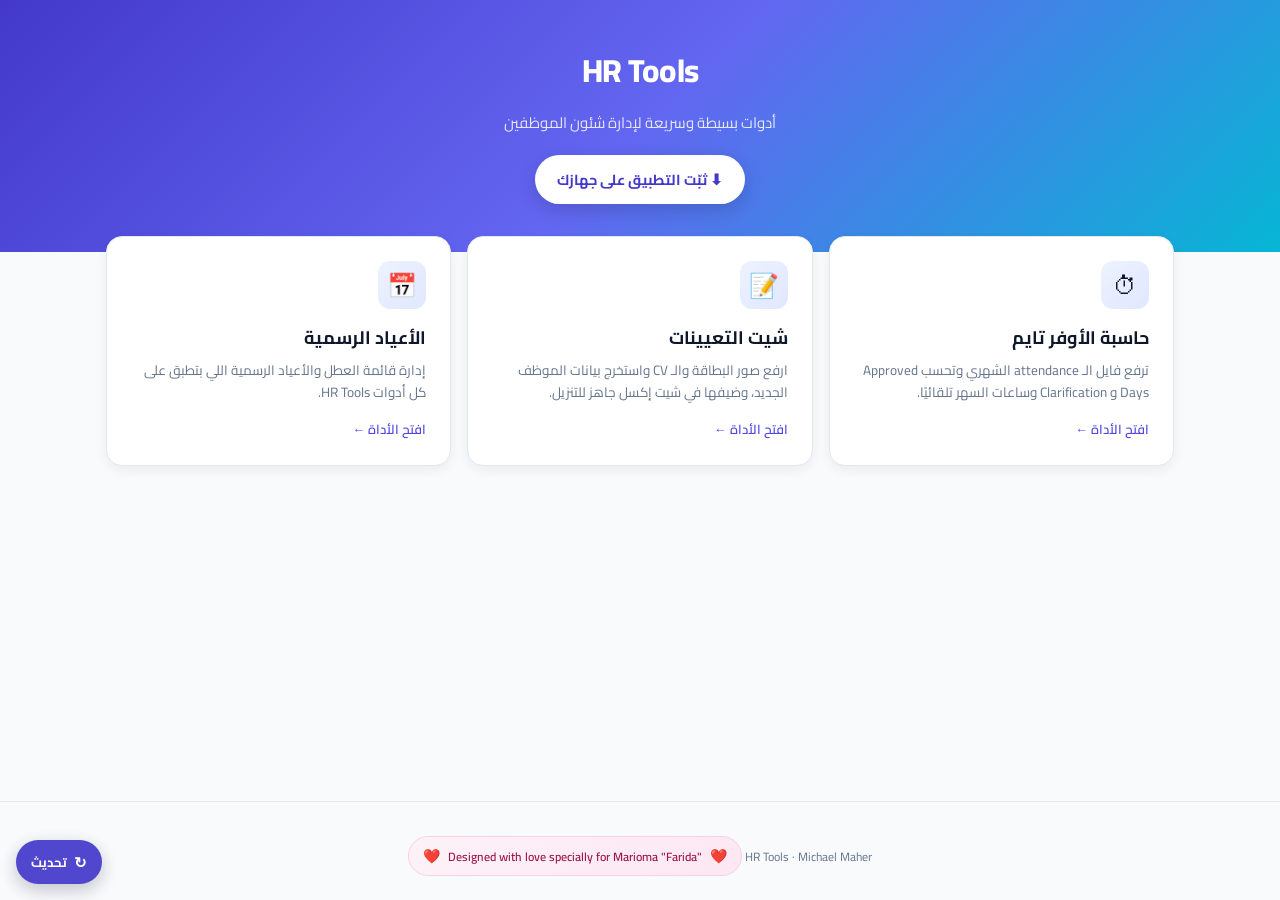
<file: index.html>
<!DOCTYPE html>
<html lang="ar" dir="rtl">
<head>
  <meta charset="UTF-8">
  <meta name="viewport" content="width=device-width, initial-scale=1.0">
  <meta name="theme-color" content="#4338ca">
  <title>HR Tools</title>
  <link rel="manifest" href="manifest.webmanifest">
  <meta name="mobile-web-app-capable" content="yes">
  <meta name="apple-mobile-web-app-capable" content="yes">
  <meta name="apple-mobile-web-app-status-bar-style" content="black-translucent">
  <meta name="apple-mobile-web-app-title" content="HR Tools">
  <link rel="apple-touch-icon" href="icons/apple-touch-icon.png">
  <link rel="preconnect" href="https://fonts.googleapis.com">
  <link rel="preconnect" href="https://fonts.gstatic.com" crossorigin>
  <link href="https://fonts.googleapis.com/css2?family=Cairo:wght@400;600;700;800&display=swap" rel="stylesheet">
  <link rel="icon" type="image/png" sizes="32x32" href="icons/favicon-32.png">
  <link rel="icon" type="image/png" sizes="48x48" href="icons/favicon-48.png">
  <meta property="og:title" content="HR Tools">
  <meta property="og:description" content="أدوات بسيطة وسريعة لإدارة شئون الموظفين">
  <meta property="og:image" content="icons/logo.png">
  <meta property="og:type" content="website">
  <style>
    *{box-sizing:border-box;margin:0;padding:0}
    body{font-family:'Cairo',sans-serif;background:#f8fafc;color:#0f172a;min-height:100vh;display:flex;flex-direction:column}
    header{background:linear-gradient(135deg,#4338ca,#6366f1 50%,#06b6d4);color:#fff;padding:40px 24px 48px;text-align:center}
    header h1{font-size:32px;font-weight:800;letter-spacing:-.02em;margin-bottom:8px}
    header p{opacity:.85;font-size:15px;max-width:600px;margin:0 auto}
    .header-logo{width:88px;height:auto;background:#fff;border-radius:22px;padding:8px;box-shadow:0 6px 24px rgba(0,0,0,.22);display:block;margin:0 auto 18px}
    main{flex:1;max-width:1100px;margin:-24px auto 0;padding:0 16px 32px;width:100%}
    .grid{display:grid;grid-template-columns:repeat(auto-fit,minmax(280px,1fr));gap:16px;margin-top:8px}
    .tool{background:#fff;border:1px solid #e2e8f0;border-radius:16px;padding:24px;box-shadow:0 4px 12px rgba(15,23,42,.06);text-decoration:none;color:inherit;transition:all .15s}
    .tool:hover{transform:translateY(-2px);box-shadow:0 12px 32px rgba(15,23,42,.1);border-color:#c7d2fe}
    .tool .ico{width:48px;height:48px;border-radius:12px;background:linear-gradient(135deg,#eef2ff,#e0e7ff);display:flex;align-items:center;justify-content:center;font-size:24px;margin-bottom:12px}
    .tool h3{font-size:18px;font-weight:700;margin-bottom:6px}
    .tool p{font-size:13.5px;color:#64748b;line-height:1.6}
    .tool .arrow{margin-top:14px;color:#4f46e5;font-size:13px;font-weight:600}
    footer{text-align:center;color:#64748b;font-size:12px;padding:24px;border-top:1px solid #e2e8f0}
    #pwa-install{margin-top:18px;display:inline-flex;align-items:center;gap:8px;background:#fff;color:#4338ca;border:0;border-radius:99px;padding:11px 22px;font-family:inherit;font-size:14.5px;font-weight:700;cursor:pointer;box-shadow:0 6px 18px rgba(15,23,42,.18);transition:transform .15s}
    #pwa-install:hover{transform:translateY(-1px)}
    .pwa-ios-hint{max-width:560px;margin:14px auto 0;background:#fff;border:1px solid #e2e8f0;border-radius:14px;padding:14px 18px;color:#334155;font-size:13.5px;line-height:1.8}
    .pwa-ios-hint b{color:#4338ca}
  </style>
</head>
<body>
  <header>
    <h1>HR Tools</h1>
    <p>أدوات بسيطة وسريعة لإدارة شئون الموظفين</p>
    <button id="pwa-install" type="button" hidden>⬇ ثبّت التطبيق على جهازك</button>
  </header>
  <main>
    <div class="grid">
      <a class="tool" href="overtime-calculator/">
        <div class="ico">⏱</div>
        <h3>حاسبة الأوفر تايم</h3>
        <p>ترفع فايل الـ attendance الشهري وتحسب Approved Days و Clarification وساعات السهر تلقائيًا.</p>
        <div class="arrow">افتح الأداة ←</div>
      </a>
      <a class="tool" href="hiring-sheet/index.html">
        <div class="ico">📝</div>
        <h3>شيت التعيينات</h3>
        <p>ارفع صور البطاقة والـ CV واستخرج بيانات الموظف الجديد، وضيفها في شيت إكسل جاهز للتنزيل.</p>
        <div class="arrow">افتح الأداة ←</div>
      </a>
      <a class="tool" href="holidays.html">
        <div class="ico">📅</div>
        <h3>الأعياد الرسمية</h3>
        <p>إدارة قائمة العطل والأعياد الرسمية اللي بتطبق على كل أدوات HR Tools.</p>
        <div class="arrow">افتح الأداة ←</div>
      </a>
    </div>
    <div id="pwa-ios-hint" class="pwa-ios-hint" hidden>
      📲 عشان تثبّت التطبيق على الآيفون: اضغط زر <b>المشاركة</b> في Safari، ثم اختار <b>«إضافة إلى الشاشة الرئيسية»</b>.
    </div>
  </main>
  <footer>
    HR Tools · Michael Maher
    <div style="margin-top:10px;display:inline-flex;align-items:center;gap:8px;background:linear-gradient(135deg,#fdf2f8,#fce7f3);border:1px solid #fbcfe8;border-radius:99px;padding:6px 14px;font-size:12px;color:#9d174d;font-weight:600;direction:ltr">
      <span style="font-size:14px">&#10084;&#65039;</span>
      Designed with love specially for Marioma "Farida"
      <span style="font-size:14px">&#10084;&#65039;</span>
    </div>
  </footer>
  <script src="pwa.js"></script>
</body>
</html>
</file>
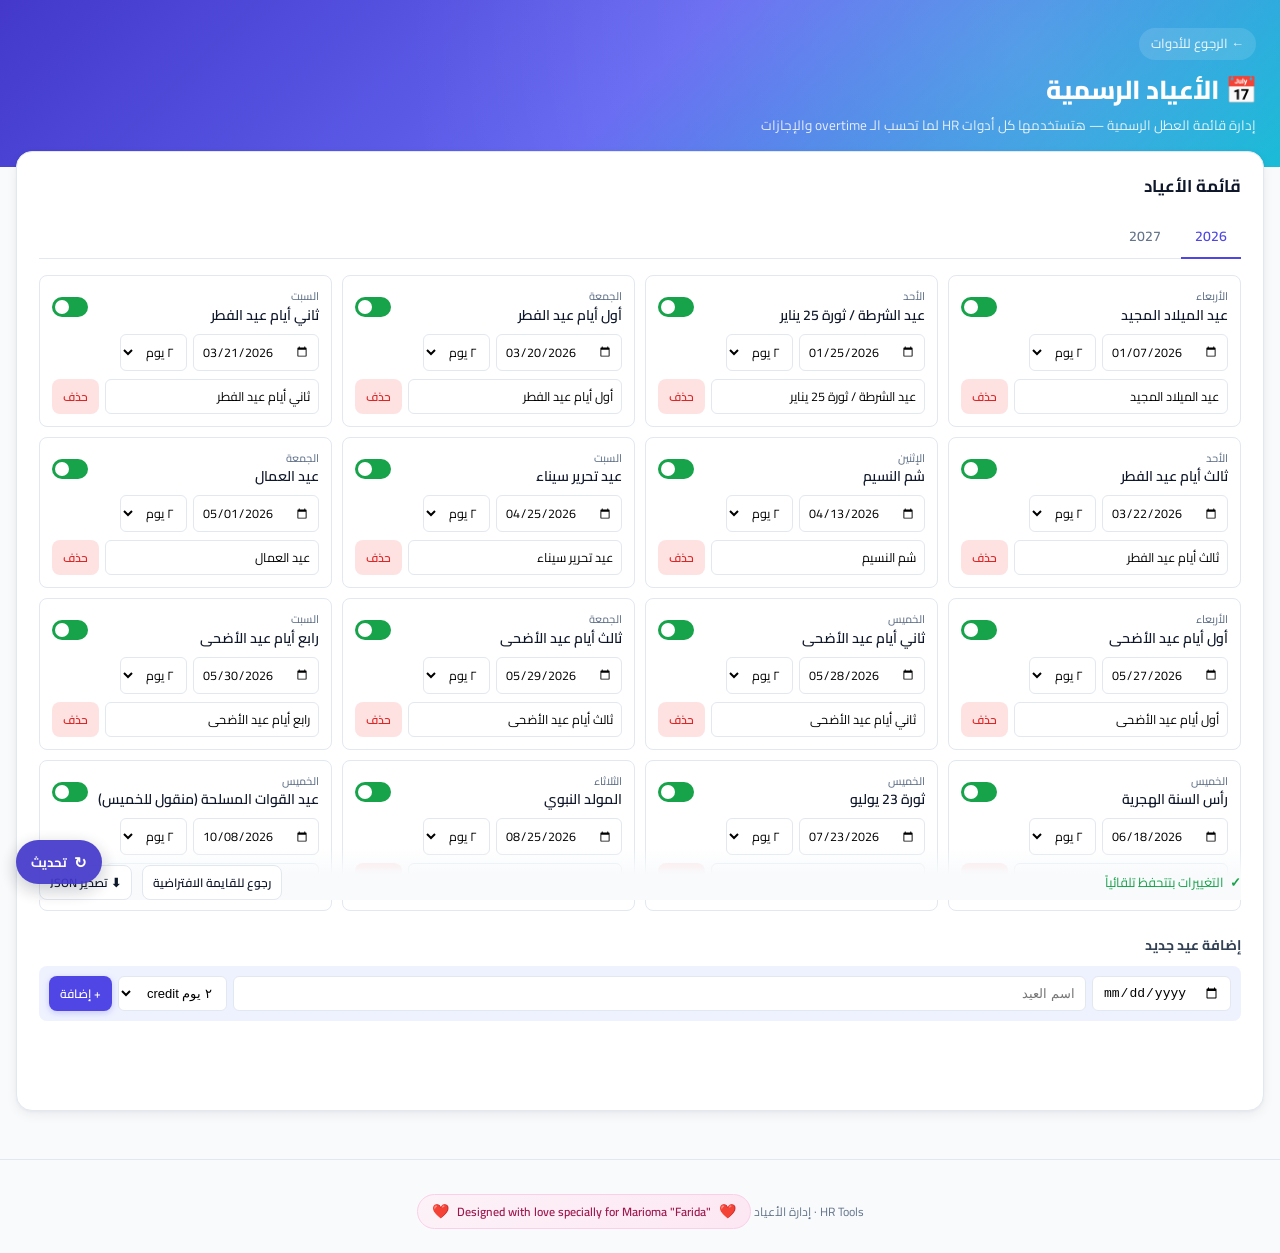
<file: holidays.html>
<!DOCTYPE html>
<html lang="ar" dir="rtl">
<head>
  <meta charset="UTF-8">
  <meta name="viewport" content="width=device-width, initial-scale=1.0, maximum-scale=5.0">
  <meta name="theme-color" content="#4338ca">
  <title>الأعياد الرسمية — HR Tools</title>
  <link rel="manifest" href="manifest.webmanifest">
  <meta name="mobile-web-app-capable" content="yes">
  <meta name="apple-mobile-web-app-capable" content="yes">
  <meta name="apple-mobile-web-app-status-bar-style" content="black-translucent">
  <meta name="apple-mobile-web-app-title" content="HR Tools">
  <link rel="apple-touch-icon" href="icons/apple-touch-icon.png">
  <link rel="stylesheet" href="overtime-calculator/style.css">
  <link rel="preconnect" href="https://fonts.googleapis.com">
  <link rel="preconnect" href="https://fonts.gstatic.com" crossorigin>
  <link rel="icon" type="image/png" sizes="32x32" href="icons/favicon-32.png">
  <link rel="icon" type="image/png" sizes="48x48" href="icons/favicon-48.png">
  <meta property="og:title" content="الأعياد الرسمية — HR Tools">
  <meta property="og:image" content="icons/logo.png">
  <meta property="og:type" content="website">
  <style>
    .holidays-page-grid {
      display: grid;
      grid-template-columns: repeat(auto-fill, minmax(280px, 1fr));
      gap: 10px;
      margin: 16px 0;
    }
    .holiday-card {
      background: var(--surface);
      border: 1px solid var(--border);
      border-radius: var(--r-sm);
      padding: 12px;
      display: flex;
      flex-direction: column;
      gap: 8px;
      transition: all .12s;
    }
    .holiday-card:hover { box-shadow: var(--shadow); border-color: var(--border-2); }
    .holiday-card.disabled { opacity: .5; background: var(--bg-2); }
    .holiday-card-head {
      display: flex;
      align-items: center;
      justify-content: space-between;
      gap: 8px;
    }
    .holiday-card-date {
      font-size: 11px;
      color: var(--muted);
      font-weight: 500;
    }
    .holiday-card-name {
      font-size: 14px;
      font-weight: 600;
      color: var(--text);
    }
    .holiday-card-row {
      display: flex;
      align-items: center;
      gap: 6px;
      flex-wrap: wrap;
    }
    .holiday-card input[type="date"],
    .holiday-card input[type="text"],
    .holiday-card select {
      padding: 5px 8px;
      border: 1px solid var(--border);
      border-radius: 6px;
      font-family: inherit;
      font-size: 12.5px;
      background: #fff;
    }
    .holiday-card input[type="text"] { flex: 1; min-width: 0; }
    .switch {
      position: relative;
      display: inline-block;
      width: 36px;
      height: 20px;
      flex-shrink: 0;
    }
    .switch input { opacity: 0; width: 0; height: 0; }
    .slider {
      position: absolute;
      cursor: pointer;
      inset: 0;
      background-color: #cbd5e1;
      transition: .15s;
      border-radius: 99px;
    }
    .slider:before {
      content: "";
      position: absolute;
      height: 14px;
      width: 14px;
      right: 3px;
      bottom: 3px;
      background-color: #fff;
      transition: .15s;
      border-radius: 50%;
    }
    .switch input:checked + .slider { background-color: var(--success); }
    .switch input:checked + .slider:before { transform: translateX(-16px); }

    .year-tabs {
      display: flex;
      gap: 6px;
      margin-bottom: 14px;
      border-bottom: 1px solid var(--border);
      padding-bottom: 0;
    }
    .year-tab {
      padding: 8px 14px;
      border: none;
      background: transparent;
      cursor: pointer;
      font-family: inherit;
      font-weight: 600;
      font-size: 14px;
      color: var(--muted);
      border-bottom: 2px solid transparent;
      transition: all .12s;
      margin-bottom: -1px;
    }
    .year-tab:hover { color: var(--text); }
    .year-tab.active {
      color: var(--primary);
      border-bottom-color: var(--primary);
    }

    .back-link {
      display: inline-flex;
      align-items: center;
      gap: 6px;
      color: rgba(255,255,255,.85);
      text-decoration: none;
      font-size: 13px;
      font-weight: 500;
      padding: 6px 12px;
      background: rgba(255,255,255,.12);
      border-radius: 99px;
      margin-bottom: 10px;
      transition: background .12s;
    }
    .back-link:hover { background: rgba(255,255,255,.2); }

    .save-bar {
      position: sticky;
      bottom: 0;
      background: linear-gradient(180deg, transparent, var(--bg) 50%);
      padding: 16px 0 0;
      display: flex;
      gap: 10px;
      align-items: center;
      margin-top: 16px;
    }
    .save-bar .status { flex: 1; }
  </style>
</head>
<body>
  <header>
    <a class="back-link" href="./">← الرجوع للأدوات</a>
    <h1>📅 الأعياد الرسمية</h1>
    <p>إدارة قائمة العطل الرسمية — هتستخدمها كل أدوات HR لما تحسب الـ overtime والإجازات</p>
  </header>

  <main>
    <section class="card">
      <h2>قائمة الأعياد</h2>

      <div class="year-tabs" id="year-tabs"></div>

      <div class="holidays-page-grid" id="holidays-grid"></div>

      <h3 class="subhead" style="margin-top:24px">إضافة عيد جديد</h3>
      <div class="add-holiday">
        <input id="new-hol-date" type="date">
        <input id="new-hol-name" type="text" placeholder="اسم العيد">
        <select id="new-hol-days">
          <option value="1">١ يوم credit</option>
          <option value="2" selected>٢ يوم credit</option>
          <option value="3">٣ أيام credit</option>
        </select>
        <button class="btn btn-primary btn-sm" id="btn-add-holiday">+ إضافة</button>
      </div>

      <div class="save-bar">
        <span class="status ok" id="save-status">التغييرات بتتحفظ تلقائياً</span>
        <button class="btn btn-secondary btn-sm" id="btn-reset">رجوع للقايمة الافتراضية</button>
        <button class="btn btn-secondary btn-sm" id="btn-export-json">⬇ تصدير JSON</button>
      </div>
    </section>
  </main>

  <footer>
    HR Tools · إدارة الأعياد
    <div style="margin-top:10px;display:inline-flex;align-items:center;gap:8px;background:linear-gradient(135deg,#fdf2f8,#fce7f3);border:1px solid #fbcfe8;border-radius:99px;padding:6px 14px;font-size:12px;color:#9d174d;font-weight:600;direction:ltr">
      <span style="font-size:14px">&#10084;&#65039;</span>
      Designed with love specially for Marioma "Farida"
      <span style="font-size:14px">&#10084;&#65039;</span>
    </div>
  </footer>

  <script src="overtime-calculator/holidays.js"></script>
  <script>
    const STORAGE_KEY = 'hr-tools.holidays';

    function load() {
      const saved = localStorage.getItem(STORAGE_KEY);
      if (saved) {
        try { return JSON.parse(saved); } catch { /* fall through */ }
      }
      return (window.EGYPT_HOLIDAYS || []).map(h => ({ ...h, enabled: true }));
    }
    function save(list) {
      localStorage.setItem(STORAGE_KEY, JSON.stringify(list));
      flash();
    }
    let saveTimer = null;
    function flash() {
      const el = document.getElementById('save-status');
      el.textContent = '✓ اتحفظ';
      clearTimeout(saveTimer);
      saveTimer = setTimeout(() => { el.textContent = 'التغييرات بتتحفظ تلقائياً'; }, 1500);
    }

    let holidays = load();
    let activeYear = null;

    function years() {
      const ys = new Set();
      for (const h of holidays) {
        const y = (h.date || '').slice(0, 4);
        if (y) ys.add(y);
      }
      const arr = [...ys].sort();
      return arr.length ? arr : [String(new Date().getFullYear())];
    }

    function renderTabs() {
      const ys = years();
      if (!activeYear || !ys.includes(activeYear)) activeYear = ys[0];
      const wrap = document.getElementById('year-tabs');
      wrap.innerHTML = '';
      for (const y of ys) {
        const b = document.createElement('button');
        b.className = 'year-tab' + (y === activeYear ? ' active' : '');
        b.textContent = y;
        b.addEventListener('click', () => { activeYear = y; renderTabs(); renderGrid(); });
        wrap.appendChild(b);
      }
    }

    function renderGrid() {
      const grid = document.getElementById('holidays-grid');
      grid.innerHTML = '';
      const filtered = holidays
        .map((h, idx) => ({ ...h, idx }))
        .filter(h => (h.date || '').startsWith(activeYear))
        .sort((a, b) => (a.date || '').localeCompare(b.date || ''));
      if (!filtered.length) {
        grid.innerHTML = '<p style="color:var(--muted);font-size:13px;padding:20px;text-align:center">مفيش أعياد في سنة ' + activeYear + '</p>';
        return;
      }
      for (const h of filtered) {
        const card = document.createElement('div');
        card.className = 'holiday-card' + (h.enabled === false ? ' disabled' : '');
        const d = new Date(h.date + 'T12:00:00');
        const dayName = ['الأحد','الإثنين','الثلاثاء','الأربعاء','الخميس','الجمعة','السبت'][d.getDay()];
        card.innerHTML = `
          <div class="holiday-card-head">
            <div>
              <div class="holiday-card-date">${dayName}</div>
              <div class="holiday-card-name">${escapeHtml(h.name)}</div>
            </div>
            <label class="switch">
              <input type="checkbox" data-idx="${h.idx}" data-action="toggle" ${h.enabled !== false ? 'checked' : ''}>
              <span class="slider"></span>
            </label>
          </div>
          <div class="holiday-card-row">
            <input type="date" value="${h.date}" data-idx="${h.idx}" data-action="date">
            <select data-idx="${h.idx}" data-action="days">
              <option value="1" ${h.days === 1 ? 'selected' : ''}>١ يوم</option>
              <option value="2" ${h.days === 2 ? 'selected' : ''}>٢ يوم</option>
              <option value="3" ${h.days === 3 ? 'selected' : ''}>٣ أيام</option>
            </select>
          </div>
          <div class="holiday-card-row">
            <input type="text" value="${escapeHtml(h.name)}" data-idx="${h.idx}" data-action="name" placeholder="الاسم">
            <button class="btn btn-danger btn-sm" data-idx="${h.idx}" data-action="delete">حذف</button>
          </div>
        `;
        grid.appendChild(card);
      }
    }

    function escapeHtml(s) {
      return String(s).replace(/[&<>"']/g, c => ({'&':'&amp;','<':'&lt;','>':'&gt;','"':'&quot;',"'":'&#39;'}[c]));
    }

    document.getElementById('holidays-grid').addEventListener('change', (e) => {
      const t = e.target;
      const idx = +t.dataset.idx;
      if (isNaN(idx)) return;
      const action = t.dataset.action;
      if (action === 'date') holidays[idx].date = t.value;
      else if (action === 'name') holidays[idx].name = t.value;
      else if (action === 'days') holidays[idx].days = +t.value;
      else if (action === 'toggle') holidays[idx].enabled = t.checked;
      save(holidays);
      // Re-render if date changed (year tab might shift)
      if (action === 'date') { renderTabs(); renderGrid(); }
    });
    document.getElementById('holidays-grid').addEventListener('click', (e) => {
      if (e.target.dataset?.action === 'delete') {
        const idx = +e.target.dataset.idx;
        holidays.splice(idx, 1);
        save(holidays);
        renderTabs();
        renderGrid();
      }
    });

    document.getElementById('btn-add-holiday').addEventListener('click', () => {
      const date = document.getElementById('new-hol-date').value;
      const name = document.getElementById('new-hol-name').value.trim();
      const days = +document.getElementById('new-hol-days').value;
      if (!date || !name) { alert('املأ التاريخ والاسم'); return; }
      holidays.push({ date, name, days, enabled: true });
      save(holidays);
      const y = date.slice(0, 4);
      if (years().includes(y)) activeYear = y;
      document.getElementById('new-hol-date').value = '';
      document.getElementById('new-hol-name').value = '';
      renderTabs();
      renderGrid();
    });

    document.getElementById('btn-reset').addEventListener('click', () => {
      if (!confirm('ترجع للقايمة الافتراضية؟ التعديلات الحالية هتتمسح.')) return;
      localStorage.removeItem(STORAGE_KEY);
      holidays = load();
      renderTabs();
      renderGrid();
    });

    document.getElementById('btn-export-json').addEventListener('click', () => {
      const blob = new Blob([JSON.stringify(holidays, null, 2)], { type: 'application/json' });
      const url = URL.createObjectURL(blob);
      const a = document.createElement('a');
      a.href = url;
      a.download = 'holidays.json';
      a.click();
      setTimeout(() => URL.revokeObjectURL(url), 100);
    });

    renderTabs();
    renderGrid();
  </script>
  <script src="pwa.js"></script>
</body>
</html>
</file>
<file: overtime-calculator/style.css>
@import url('https://fonts.googleapis.com/css2?family=Cairo:wght@400;500;600;700;800&family=Tajawal:wght@400;500;700;800&display=swap');

* { box-sizing: border-box; margin: 0; padding: 0; -webkit-tap-highlight-color: transparent; }

:root {
  --bg: #f8fafc;
  --bg-2: #eef2f7;
  --surface: #ffffff;
  --border: #e2e8f0;
  --border-2: #cbd5e1;
  --text: #0f172a;
  --text-2: #334155;
  --muted: #64748b;
  --primary: #4f46e5;
  --primary-hover: #4338ca;
  --primary-soft: #eef2ff;
  --accent: #06b6d4;
  --success: #16a34a;
  --success-soft: #dcfce7;
  --warning: #f59e0b;
  --warning-soft: #fef3c7;
  --danger: #dc2626;
  --danger-soft: #fee2e2;
  --shadow-sm: 0 1px 2px rgba(15,23,42,.06);
  --shadow: 0 4px 12px rgba(15,23,42,.06), 0 1px 3px rgba(15,23,42,.04);
  --shadow-lg: 0 12px 32px rgba(15,23,42,.10), 0 4px 8px rgba(15,23,42,.04);
  --r-sm: 8px;
  --r: 12px;
  --r-lg: 16px;
}

html, body { height: 100%; }
body {
  font-family: 'Cairo', 'Tajawal', 'Segoe UI', Tahoma, sans-serif;
  background: var(--bg);
  color: var(--text);
  direction: rtl;
  line-height: 1.5;
  font-size: 14px;
  -webkit-font-smoothing: antialiased;
  -moz-osx-font-smoothing: grayscale;
}

/* ─────── header ─────── */
header {
  background: linear-gradient(135deg, #4338ca 0%, #6366f1 50%, #06b6d4 100%);
  color: #fff;
  padding: 28px 24px 32px;
  position: relative;
  overflow: hidden;
}
header::before {
  content: '';
  position: absolute;
  inset: 0;
  background: radial-gradient(circle at 80% 30%, rgba(255,255,255,.15), transparent 60%);
  pointer-events: none;
}
header h1 {
  font-size: 26px;
  font-weight: 800;
  letter-spacing: -0.02em;
  position: relative;
  margin-bottom: 6px;
}
header h1 .icon {
  display: inline-block;
  width: 36px;
  height: 36px;
  background: rgba(255,255,255,.15);
  border-radius: 10px;
  vertical-align: middle;
  margin-left: 8px;
  position: relative;
}
header h1 .icon::before {
  content: '⏱';
  font-size: 20px;
  position: absolute;
  inset: 0;
  display: flex;
  align-items: center;
  justify-content: center;
}
header p {
  opacity: .85;
  font-size: 13.5px;
  font-weight: 400;
  position: relative;
  max-width: 720px;
}
.header-logo {
  width: 72px;
  height: auto;
  background: #fff;
  border-radius: 18px;
  padding: 7px;
  box-shadow: 0 6px 22px rgba(0,0,0,.22);
  display: block;
  margin: 0 auto 14px;
  position: relative;
}

main {
  max-width: 1320px;
  margin: -16px auto 0;
  padding: 0 16px 32px;
  display: grid;
  gap: 16px;
  position: relative;
}

/* ─────── cards ─────── */
.card {
  background: var(--surface);
  border: 1px solid var(--border);
  border-radius: var(--r-lg);
  padding: 22px;
  box-shadow: var(--shadow);
}
.card h2 {
  font-size: 17px;
  font-weight: 700;
  margin-bottom: 16px;
  display: flex;
  align-items: center;
  gap: 10px;
}
.card h2 .step {
  display: inline-flex;
  align-items: center;
  justify-content: center;
  width: 28px;
  height: 28px;
  border-radius: 50%;
  background: var(--primary);
  color: #fff;
  font-size: 14px;
  font-weight: 700;
}

/* ─────── dropzone ─────── */
.dropzone {
  border: 2px dashed var(--border-2);
  border-radius: var(--r);
  padding: 36px 20px;
  text-align: center;
  cursor: pointer;
  transition: all .18s ease;
  background: linear-gradient(180deg, #fafbff, #f5f7ff);
  position: relative;
}
.dropzone:hover, .dropzone.drag {
  border-color: var(--primary);
  background: linear-gradient(180deg, #eef2ff, #e0e7ff);
  transform: translateY(-1px);
}
.dropzone .upload-icon {
  font-size: 36px;
  margin-bottom: 8px;
  display: block;
  opacity: .7;
}
.dropzone p { color: var(--text-2); margin-bottom: 4px; font-size: 14px; }
.dropzone p.hint { font-size: 12px; color: var(--muted); margin-top: 6px; }
.dropzone strong { color: var(--primary); font-weight: 700; }
.dropzone input { display: none; }

/* ─────── buttons ─────── */
.btn {
  display: inline-flex;
  align-items: center;
  justify-content: center;
  gap: 6px;
  padding: 9px 16px;
  border-radius: var(--r-sm);
  border: 1px solid transparent;
  font-family: inherit;
  font-size: 14px;
  font-weight: 600;
  cursor: pointer;
  transition: all .12s ease;
  white-space: nowrap;
}
.btn:active { transform: translateY(1px); }
.btn-primary {
  background: var(--primary);
  color: #fff;
  box-shadow: 0 2px 6px rgba(79,70,229,.25);
}
.btn-primary:hover { background: var(--primary-hover); box-shadow: 0 4px 12px rgba(79,70,229,.35); }
.btn-primary:disabled { background: #94a3b8; box-shadow: none; cursor: not-allowed; }
.btn-secondary {
  background: var(--surface);
  color: var(--text);
  border-color: var(--border);
}
.btn-secondary:hover { background: var(--bg-2); border-color: var(--border-2); }
.btn-danger {
  background: var(--danger-soft);
  color: var(--danger);
  border-color: transparent;
}
.btn-danger:hover { background: #fecaca; }
.btn-success {
  background: linear-gradient(135deg, #16a34a, #15803d);
  color: #fff;
  box-shadow: 0 2px 6px rgba(22,163,74,.3);
}
.btn-success:hover { box-shadow: 0 4px 14px rgba(22,163,74,.4); }
.btn-success:disabled { background: #94a3b8; box-shadow: none; cursor: not-allowed; }
.btn-sm { padding: 5px 10px; font-size: 12px; }

/* ─────── settings grid ─────── */
.settings-grid {
  display: grid;
  grid-template-columns: repeat(auto-fit, minmax(200px, 1fr));
  gap: 14px;
  margin-bottom: 20px;
}
.setting label {
  display: block;
  font-size: 12px;
  color: var(--muted);
  margin-bottom: 6px;
  font-weight: 600;
}
.setting input, .setting select {
  width: 100%;
  padding: 9px 12px;
  border: 1px solid var(--border);
  border-radius: var(--r-sm);
  font-family: inherit;
  font-size: 14px;
  background: #fff;
  transition: border-color .12s, box-shadow .12s;
}
.setting input:focus, .setting select:focus {
  outline: none;
  border-color: var(--primary);
  box-shadow: 0 0 0 3px rgba(79,70,229,.15);
}

/* ─────── holidays ─────── */
.subhead {
  font-size: 14px;
  font-weight: 700;
  margin: 8px 0 10px;
  color: var(--text-2);
  display: flex;
  align-items: center;
  gap: 8px;
}
.subhead .badge {
  background: var(--primary-soft);
  color: var(--primary);
  font-size: 11px;
  padding: 2px 8px;
  border-radius: 99px;
  font-weight: 600;
}
.holidays-link {
  margin-right: auto;
  font-size: 12px;
  color: var(--primary);
  text-decoration: none;
  padding: 4px 10px;
  background: var(--primary-soft);
  border-radius: 6px;
  font-weight: 600;
  transition: background .12s;
}
.holidays-link:hover { background: #e0e7ff; }

.holidays-list {
  display: grid;
  grid-template-columns: repeat(auto-fill, minmax(260px, 1fr));
  gap: 8px;
  max-height: 340px;
  overflow-y: auto;
  padding: 4px;
  margin-bottom: 12px;
}
.holidays-list::-webkit-scrollbar { width: 6px; }
.holidays-list::-webkit-scrollbar-thumb { background: var(--border-2); border-radius: 99px; }

.holiday-row {
  display: flex;
  align-items: center;
  gap: 6px;
  background: var(--bg-2);
  border: 1px solid var(--border);
  border-radius: var(--r-sm);
  padding: 6px 8px;
  font-size: 12.5px;
  transition: background .12s;
}
.holiday-row:hover { background: #e2e8f0; }
.holiday-row input[type="date"] { width: 120px; padding: 4px 6px; border: 1px solid var(--border); border-radius: 6px; font-size: 12px; background: #fff; }
.holiday-row input[type="text"] { flex: 1; min-width: 60px; padding: 4px 6px; border: 1px solid var(--border); border-radius: 6px; font-size: 12px; background: #fff; }
.holiday-row select { padding: 4px 6px; border: 1px solid var(--border); border-radius: 6px; font-size: 12px; background: #fff; }
.holiday-row .del { padding: 3px 8px; font-size: 11px; line-height: 1; }

.add-holiday {
  display: flex;
  gap: 6px;
  padding: 10px;
  background: var(--primary-soft);
  border-radius: var(--r-sm);
  flex-wrap: wrap;
}
.add-holiday input, .add-holiday select { padding: 6px 10px; border: 1px solid var(--border); border-radius: 6px; font-size: 13px; background: #fff; }
.add-holiday input[type="text"] { flex: 1; min-width: 140px; }

/* ─────── status ─────── */
.actions {
  display: flex;
  gap: 10px;
  flex-wrap: wrap;
  align-items: center;
  margin-top: 14px;
}
.status {
  color: var(--muted);
  font-size: 13px;
  display: inline-flex;
  align-items: center;
  gap: 6px;
}
.status.error { color: var(--danger); }
.status.ok { color: var(--success); }
.status.ok::before { content: '✓'; font-weight: 700; }

/* ─────── summary cards ─────── */
.summary-grid {
  display: grid;
  grid-template-columns: repeat(auto-fit, minmax(150px, 1fr));
  gap: 12px;
  margin-bottom: 18px;
}
.summary-card {
  background: linear-gradient(135deg, #eef2ff, #e0e7ff);
  border: 1px solid #c7d2fe;
  border-radius: var(--r);
  padding: 16px 14px;
  text-align: center;
  position: relative;
  overflow: hidden;
}
.summary-card::before {
  content: '';
  position: absolute;
  inset: -50% -50% auto auto;
  width: 100px;
  height: 100px;
  background: radial-gradient(circle, rgba(99,102,241,.15), transparent 70%);
  pointer-events: none;
}
.summary-card.green { background: linear-gradient(135deg, #dcfce7, #bbf7d0); border-color: #86efac; }
.summary-card.green .num { color: var(--success); }
.summary-card.purple { background: linear-gradient(135deg, #f3e8ff, #e9d5ff); border-color: #d8b4fe; }
.summary-card.purple .num { color: #7c3aed; }
.summary-card.cyan { background: linear-gradient(135deg, #cffafe, #a5f3fc); border-color: #67e8f9; }
.summary-card.cyan .num { color: #0891b2; }
.summary-card.amber { background: linear-gradient(135deg, #fef3c7, #fde68a); border-color: #fcd34d; }
.summary-card.amber .num { color: #b45309; }
.summary-card.emerald { background: linear-gradient(135deg, #d1fae5, #a7f3d0); border-color: #6ee7b7; }
.summary-card.emerald .num { color: #047857; }
.summary-card.sky { background: linear-gradient(135deg, #dbeafe, #bfdbfe); border-color: #93c5fd; }
.summary-card.sky .num { color: #1d4ed8; }
.summary-card.rose { background: linear-gradient(135deg, #ffe4e6, #fecdd3); border-color: #fda4af; }
.summary-card.rose .num { color: #be123c; }

/* ─────── mode toggle ─────── */
.mode-bar {
  display: grid;
  grid-template-columns: 1fr 1fr;
  gap: 10px;
  margin-bottom: 4px;
}
.mode-btn {
  display: flex;
  align-items: center;
  gap: 12px;
  background: var(--surface);
  border: 2px solid var(--border);
  border-radius: var(--r);
  padding: 14px 18px;
  cursor: pointer;
  font-family: inherit;
  text-align: right;
  transition: all .15s;
  box-shadow: var(--shadow-sm);
}
.mode-btn:hover { border-color: var(--border-2); transform: translateY(-1px); }
.mode-btn.active {
  border-color: var(--primary);
  background: linear-gradient(135deg, #eef2ff, #e0e7ff);
  box-shadow: 0 4px 14px rgba(79,70,229,.18);
}
.mode-btn .mode-ico {
  font-size: 24px;
  width: 44px;
  height: 44px;
  display: flex;
  align-items: center;
  justify-content: center;
  background: var(--primary-soft);
  border-radius: var(--r-sm);
  flex-shrink: 0;
}
.mode-btn.active .mode-ico { background: #fff; }
.mode-btn .mode-text { display: flex; flex-direction: column; line-height: 1.3; }
.mode-btn .mode-text strong { font-size: 15px; font-weight: 800; color: var(--text); }
.mode-btn .mode-text .mode-sub { font-size: 12px; color: var(--muted); font-weight: 500; }
.mode-btn.active .mode-text strong { color: var(--primary-hover); }

/* ─────── batch mode ─────── */
.hint-block {
  font-size: 13px;
  color: var(--muted);
  line-height: 1.7;
  margin-bottom: 14px;
}
.dropzone-sm { padding: 22px 14px; }
.dropzone-sm .upload-icon { font-size: 28px; margin-bottom: 4px; }

#batch-depts {
  display: grid;
  gap: 10px;
  margin-bottom: 14px;
}
.dept-slot {
  display: grid;
  grid-template-columns: 32px 1fr 1.4fr auto auto auto;
  gap: 10px;
  align-items: center;
  background: var(--bg-2);
  border: 1px solid var(--border);
  border-radius: var(--r-sm);
  padding: 10px 12px;
  transition: all .12s;
}
.dept-slot.processed { background: linear-gradient(135deg, #dcfce7, #ecfccb); border-color: #86efac; }
.dept-slot.error { background: var(--danger-soft); border-color: #fecaca; }
.dept-slot.no-calc { background: linear-gradient(135deg, #fff7ed, #fffbeb); border-color: #fcd34d; }
.dept-slot.no-calc.processed { background: linear-gradient(135deg, #dcfce7, #ecfccb); border-color: #86efac; }
.dept-slot select[disabled] { opacity: .5; background: #f1f5f9; cursor: not-allowed; }

/* per-sheet "calculate OT?" switch */
.ot-toggle {
  display: inline-flex;
  align-items: center;
  gap: 7px;
  cursor: pointer;
  user-select: none;
  white-space: nowrap;
}
.ot-toggle input { position: absolute; opacity: 0; width: 0; height: 0; }
.ot-toggle-track {
  position: relative;
  width: 38px;
  height: 21px;
  background: #cbd5e1;
  border-radius: 99px;
  transition: background .15s;
  flex-shrink: 0;
}
.ot-toggle-thumb {
  position: absolute;
  top: 2px; left: 2px;
  width: 17px; height: 17px;
  background: #fff;
  border-radius: 50%;
  box-shadow: 0 1px 3px rgba(15,23,42,.25);
  transition: transform .15s;
}
.ot-toggle input:checked + .ot-toggle-track { background: var(--primary); }
.ot-toggle input:checked + .ot-toggle-track .ot-toggle-thumb { transform: translateX(17px); }
.ot-toggle-lbl {
  font-size: 11.5px;
  font-weight: 700;
  color: var(--primary-hover);
}
.dept-slot.no-calc .ot-toggle-lbl { color: #b45309; }
.ot-toggle input:focus-visible + .ot-toggle-track { outline: 2px solid var(--primary); outline-offset: 2px; }
.dept-slot-num {
  font-size: 13px;
  font-weight: 700;
  color: var(--muted);
  text-align: center;
}
.dept-slot select {
  padding: 7px 10px;
  border: 1px solid var(--border);
  border-radius: 6px;
  font-family: inherit;
  font-size: 13px;
  background: #fff;
  min-width: 0;
  width: 100%;
}
.dept-slot-file {
  display: flex;
  align-items: center;
  gap: 8px;
  background: #fff;
  border: 1px solid var(--border);
  border-radius: 6px;
  padding: 6px 10px;
  font-size: 12.5px;
  min-width: 0;
}
.dept-slot-file label {
  cursor: pointer;
  color: var(--primary);
  font-weight: 600;
  white-space: nowrap;
  flex-shrink: 0;
}
.dept-slot-file label:hover { color: var(--primary-hover); }
.dept-slot-file input[type="file"] { display: none; }
.dept-slot-file .fname {
  color: var(--text-2);
  overflow: hidden;
  text-overflow: ellipsis;
  white-space: nowrap;
  flex: 1;
  min-width: 0;
}
.dept-slot-file .fname.empty { color: var(--muted); font-style: italic; }
.dept-slot .meta {
  font-size: 11.5px;
  color: var(--muted);
  white-space: nowrap;
  font-weight: 600;
}
.dept-slot.processed .meta { color: var(--success); }
.dept-slot.error .meta { color: var(--danger); }
.dept-slot-actions {
  display: flex;
  gap: 4px;
}
.dept-slot-actions .btn { padding: 5px 9px; font-size: 11.5px; }

.batch-file-status {
  display: flex;
  align-items: center;
  gap: 10px;
  margin-top: 12px;
  padding: 10px 14px;
  background: var(--success-soft);
  border: 1px solid #86efac;
  border-radius: var(--r-sm);
  font-size: 13px;
  color: #166534;
}
.batch-file-status::before { content: '📂'; }
.batch-file-status strong { font-weight: 700; }

.batch-controls {
  display: flex;
  gap: 10px;
  flex-wrap: wrap;
  align-items: center;
  margin-bottom: 14px;
}
.btn-lg { padding: 12px 22px; font-size: 15px; }

#batch-summary {
  background: linear-gradient(135deg, #f0fdf4, #dcfce7);
  border: 1px solid #86efac;
  border-radius: var(--r);
  padding: 16px 18px;
  margin-top: 10px;
}
.batch-stats {
  display: grid;
  grid-template-columns: repeat(auto-fit, minmax(140px, 1fr));
  gap: 10px;
  margin-bottom: 12px;
}
.batch-stat {
  background: #fff;
  border: 1px solid #d1fae5;
  border-radius: var(--r-sm);
  padding: 10px 12px;
  text-align: center;
}
.batch-stat-num {
  font-size: 22px;
  font-weight: 800;
  color: #047857;
  font-variant-numeric: tabular-nums;
}
.batch-stat.batch-stat-warn { background: #fef2f2; border-color: #fca5a5; }
.batch-stat.batch-stat-warn .batch-stat-num { color: #b91c1c; }
.batch-stat-lbl { font-size: 11.5px; color: var(--muted); margin-top: 2px; font-weight: 600; }
.batch-warn {
  margin-top: 10px;
  font-size: 12.5px;
  color: #92400e;
  background: var(--warning-soft);
  border: 1px solid #fcd34d;
  border-radius: 6px;
  padding: 8px 12px;
}

@media (max-width: 640px) {
  .mode-bar { grid-template-columns: 1fr; }
  .mode-btn { padding: 12px 14px; }
  .dept-slot { grid-template-columns: 28px 1fr auto; grid-template-rows: auto auto auto; gap: 8px; }
  .dept-slot-num { grid-row: 1 / 4; }
  .dept-slot select { grid-column: 2; }
  .dept-slot .meta, .dept-slot-actions { grid-column: 3; justify-self: end; }
  .dept-slot-file { grid-column: 2 / -1; }
  .ot-toggle { grid-column: 2 / -1; justify-self: start; }
}

/* ─────── department info panel ─────── */
.setting-full { grid-column: 1 / -1; }
.setting-full select {
  font-weight: 700;
  font-size: 15px;
  padding: 11px 14px;
  background: linear-gradient(180deg, #fff, #fafbff);
}

.dept-info-box {
  background: linear-gradient(135deg, #fefce8, #fef9c3);
  border: 1px solid #fde68a;
  border-radius: var(--r);
  padding: 14px 16px;
  margin: 14px 0 18px;
}
.dept-info-title {
  font-weight: 800;
  font-size: 14px;
  color: #854d0e;
  margin-bottom: 8px;
}
.dept-rules {
  list-style: none;
  margin: 0 0 8px;
  padding: 0;
  display: grid;
  gap: 4px;
}
.dept-rules li {
  font-size: 12.5px;
  color: var(--text-2);
  background: #fff;
  border-radius: 6px;
  padding: 5px 9px;
  border: 1px solid #fef3c7;
}
.dept-rules code {
  font-family: 'SF Mono', Menlo, monospace;
  font-size: 11.5px;
  background: #fef3c7;
  padding: 1px 5px;
  border-radius: 4px;
}
.dept-people {
  display: flex;
  flex-wrap: wrap;
  align-items: center;
  gap: 6px;
  margin-top: 6px;
  font-size: 12px;
}
.dept-name {
  background: #fff;
  border: 1px solid var(--border);
  border-radius: 99px;
  padding: 2px 9px;
  font-weight: 600;
  color: var(--text-2);
}
.role-tag {
  display: inline-block;
  padding: 2px 8px;
  border-radius: 99px;
  font-size: 10.5px;
  font-weight: 800;
  letter-spacing: .02em;
}
.role-worker { background: #d1fae5; color: #047857; }
.role-staff  { background: #dbeafe; color: #1d4ed8; }
.role-exempt { background: #e5e7eb; color: #475569; }

/* ─────── employee detail panel ─────── */
.emp-card {
  background: linear-gradient(135deg, #fafbff, #f5f7ff);
  border: 1px solid #e0e7ff;
  border-radius: var(--r);
  padding: 16px 18px;
  margin-bottom: 16px;
  box-shadow: var(--shadow-sm);
}
.emp-head {
  display: flex;
  align-items: flex-start;
  justify-content: space-between;
  gap: 12px;
  flex-wrap: wrap;
  margin-bottom: 14px;
  padding-bottom: 12px;
  border-bottom: 1px dashed #c7d2fe;
}
.emp-name {
  font-size: 17px;
  font-weight: 800;
  color: var(--primary-hover);
  letter-spacing: -0.01em;
}
.emp-id { font-size: 12px; color: var(--muted); margin-top: 2px; font-weight: 500; }
.emp-meta {
  display: flex;
  gap: 6px;
  flex-wrap: wrap;
  align-items: center;
  font-size: 12.5px;
  color: var(--text-2);
  font-weight: 500;
}
.emp-meta span { white-space: nowrap; }
.emp-stats {
  display: grid;
  grid-template-columns: repeat(auto-fit, minmax(120px, 1fr));
  gap: 8px;
}
.estat {
  background: #fff;
  border: 1px solid var(--border);
  border-radius: var(--r-sm);
  padding: 10px 12px;
  text-align: center;
  position: relative;
  overflow: hidden;
}
.estat-num {
  font-size: 18px;
  font-weight: 800;
  color: var(--success);
  font-variant-numeric: tabular-nums;
  letter-spacing: -0.01em;
}
.estat-lbl { font-size: 11px; color: var(--muted); margin-top: 2px; font-weight: 600; }
.estat.purple .estat-num { color: #7c3aed; }
.estat.emerald .estat-num { color: #047857; }
.estat.sky .estat-num { color: #1d4ed8; }
.estat.rose .estat-num { color: #be123c; }
.summary-card .num {
  font-size: 26px;
  font-weight: 800;
  color: var(--primary);
  letter-spacing: -0.02em;
  font-variant-numeric: tabular-nums;
  position: relative;
}
.summary-card .lbl {
  font-size: 12px;
  color: var(--muted);
  margin-top: 4px;
  font-weight: 500;
  position: relative;
}

/* ─────── filter bar ─────── */
.employee-filter {
  display: flex;
  gap: 10px;
  align-items: center;
  margin-bottom: 14px;
  flex-wrap: wrap;
}
.employee-filter label { font-size: 13px; color: var(--muted); font-weight: 600; }
.employee-filter select {
  padding: 8px 12px;
  border: 1px solid var(--border);
  border-radius: var(--r-sm);
  min-width: 220px;
  font-family: inherit;
  font-size: 14px;
  background: #fff;
}
.employee-filter .spacer { flex: 1; }

/* ─────── table ─────── */
.preview-table-wrap {
  max-height: 600px;
  overflow: auto;
  border: 1px solid var(--border);
  border-radius: var(--r);
  -webkit-overflow-scrolling: touch;
}
table.preview {
  width: 100%;
  border-collapse: collapse;
  font-size: 13px;
}
table.preview th {
  background: linear-gradient(180deg, #f8fafc, #f1f5f9);
  position: sticky;
  top: 0;
  z-index: 2;
  padding: 10px 12px;
  border-bottom: 2px solid var(--border-2);
  font-weight: 700;
  text-align: right;
  white-space: nowrap;
  color: var(--text-2);
  font-size: 12.5px;
}
table.preview td {
  padding: 8px 12px;
  border-bottom: 1px solid #f1f5f9;
  white-space: nowrap;
}
table.preview tr:hover td { background: #fafbff; }
table.preview tr.total-row td {
  background: #fef9e7 !important;
  font-weight: 700;
  border-bottom: 2px solid #f59e0b;
  border-top: 1px solid #fcd34d;
}
table.preview tr.total-row td:first-child { color: #b45309; }
table.preview tr.holiday td { background: #fef2f2; }
table.preview tr.holiday:hover td { background: #fee2e2 !important; }
table.preview tr.friday td { background: #f0fdf4; }
table.preview tr.friday:hover td { background: #dcfce7 !important; }
table.preview tr.saturday td { background: #eff6ff; }
table.preview tr.saturday:hover td { background: #dbeafe !important; }
table.preview tr.sahar td { background: #faf5ff; }
table.preview tr.sahar:hover td { background: #f3e8ff !important; }
.cell-num { font-variant-numeric: tabular-nums; font-weight: 500; }
.tag {
  display: inline-block;
  padding: 2px 8px;
  border-radius: 99px;
  font-size: 10.5px;
  font-weight: 700;
  white-space: nowrap;
}
.tag-fri { background: #d1fae5; color: #065f46; }
.tag-sat { background: #dbeafe; color: #1e40af; }
.tag-hol { background: #fecaca; color: #991b1b; }
.tag-sahar { background: #e9d5ff; color: #6b21a8; }
.tag-exempt { background: #e5e7eb; color: #475569; }
table.preview tr.exempt td { background: #f8fafc; color: var(--muted); }
table.preview tr.exempt:hover td { background: #f1f5f9 !important; }

.hidden { display: none !important; }

footer {
  text-align: center;
  color: var(--muted);
  font-size: 12px;
  padding: 24px 16px;
  border-top: 1px solid var(--border);
  margin-top: 16px;
}

/* ─────── responsive (mobile) ─────── */
@media (max-width: 640px) {
  header { padding: 22px 16px 26px; }
  header h1 { font-size: 20px; }
  header h1 .icon { width: 30px; height: 30px; margin-left: 6px; }
  header h1 .icon::before { font-size: 16px; }
  header p { font-size: 12.5px; }

  main { padding: 0 12px 24px; }
  .card { padding: 16px; border-radius: var(--r); }
  .card h2 { font-size: 15px; }
  .card h2 .step { width: 24px; height: 24px; font-size: 12px; }

  .dropzone { padding: 24px 14px; }
  .dropzone .upload-icon { font-size: 30px; }

  .settings-grid { grid-template-columns: repeat(2, 1fr); gap: 10px; }
  .setting label { font-size: 11px; }
  .setting input, .setting select { padding: 8px 10px; font-size: 13px; }

  .holidays-list { grid-template-columns: 1fr; max-height: 280px; gap: 6px; }
  .holiday-row { font-size: 12px; padding: 6px; gap: 5px; flex-wrap: wrap; }
  .holiday-row input[type="date"] { width: 100%; order: 1; }
  .holiday-row input[type="text"] { flex: 1 1 100%; order: 2; }
  .holiday-row select { order: 3; }
  .holiday-row .del { order: 4; }

  .add-holiday { padding: 8px; flex-direction: column; }
  .add-holiday input, .add-holiday select { width: 100%; }

  .summary-grid { grid-template-columns: repeat(2, 1fr); gap: 8px; }
  .summary-card { padding: 12px 10px; }
  .summary-card .num { font-size: 20px; }
  .summary-card .lbl { font-size: 11px; }

  .employee-filter { flex-direction: column; align-items: stretch; }
  .employee-filter select { min-width: 0; width: 100%; }
  .employee-filter .spacer { display: none; }
  .employee-filter .btn { width: 100%; }

  table.preview { font-size: 11.5px; }
  table.preview th { padding: 8px 8px; font-size: 11px; }
  table.preview td { padding: 6px 8px; }
  .preview-table-wrap { max-height: 70vh; }
}

@media (max-width: 380px) {
  .settings-grid { grid-template-columns: 1fr; }
  .summary-grid { grid-template-columns: 1fr; }
}

/* Unmatched-employee list inside the batch summary warning */
table.batch-unmatched {
  width: 100%;
  margin-top: 8px;
  background: #fff;
  border: 1px solid #fcd34d;
  border-radius: 6px;
  font-size: 12.5px;
}
table.batch-unmatched th, table.batch-unmatched td { padding: 5px 8px; text-align: right; }
</file>
